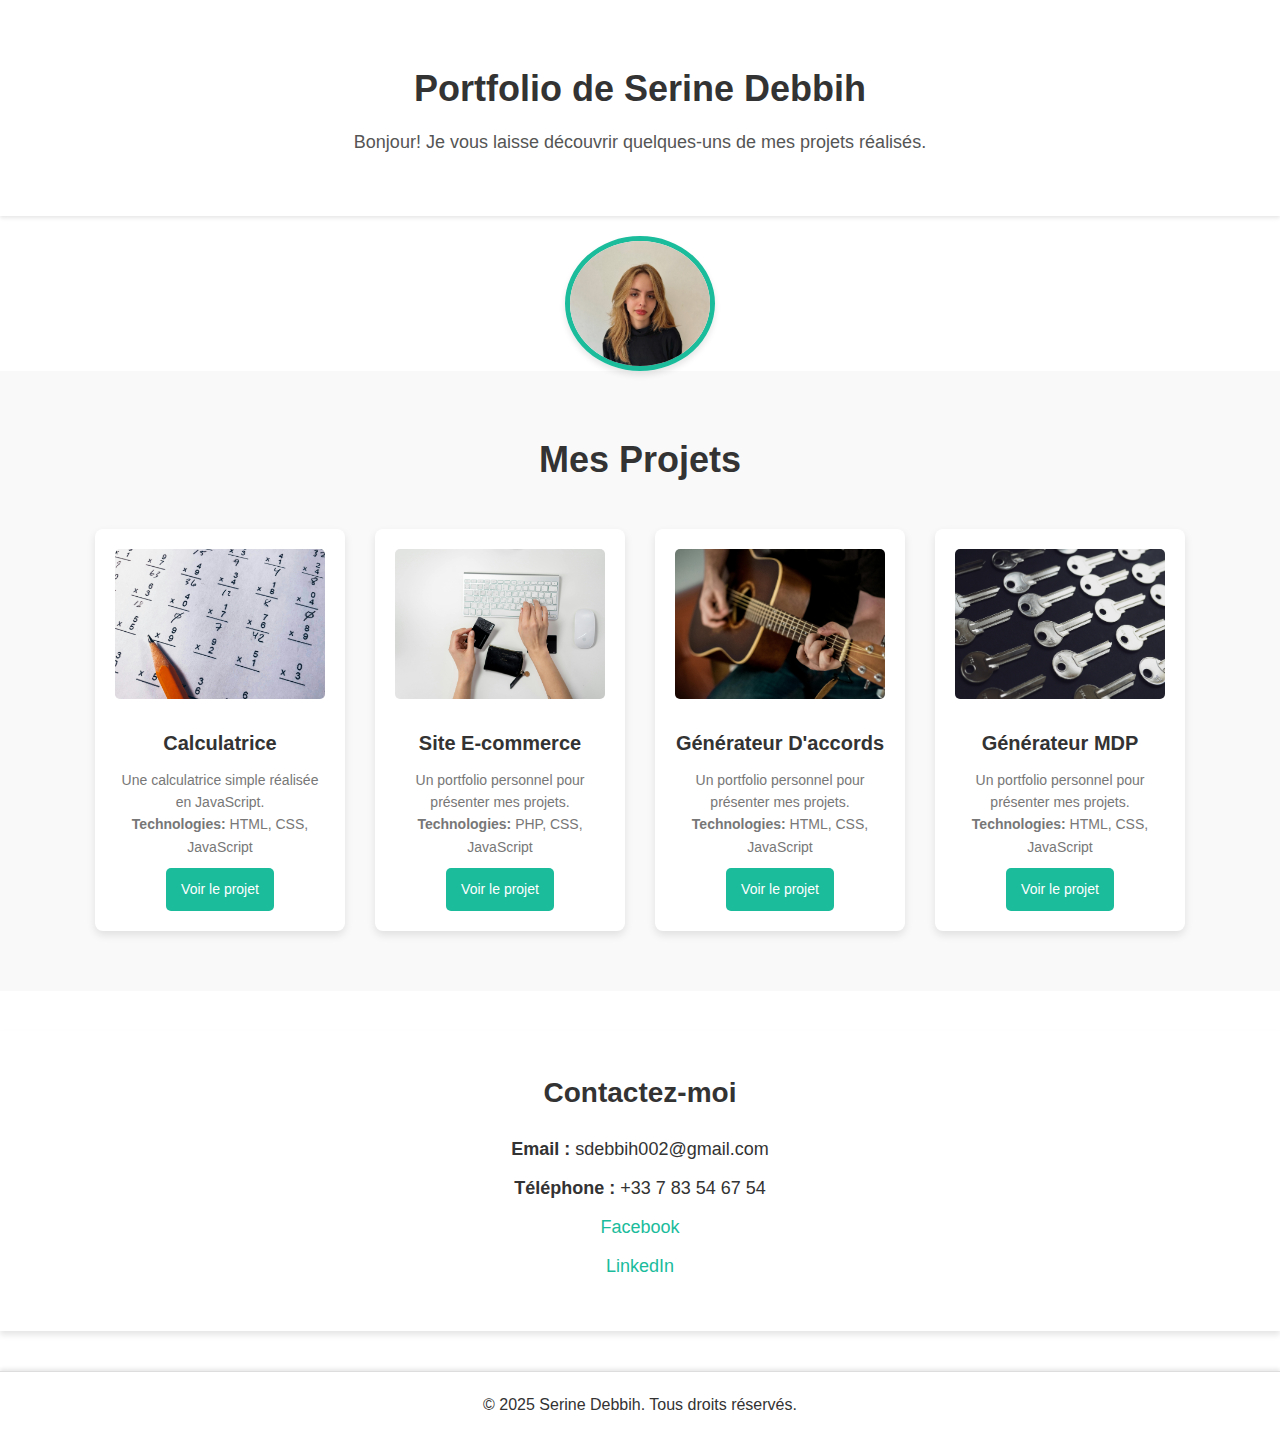
<file: index.html>
<!DOCTYPE html>
<html lang="fr">
<head>
    <meta charset="UTF-8">
    <meta name="viewport" content="width=device-width, initial-scale=1.0">
    <title>Portfolio de Serine Debbih</title>
    <link rel="stylesheet" href="portfolio.css">
</head>
<body>

    <!-- Entête -->
    <header>
        <div class="header-container">
            <h1>Portfolio de Serine Debbih</h1>
            <p>Bonjour! Je vous laisse découvrir quelques-uns de mes projets réalisés.</p>
        </div>
    </header>

    <!-- Section Image de Profil -->
    <section class="profil">
        <img src="images/photocv.jpeg" alt="Photo de Serine">
    </section>

    <!-- Section Projets -->
    <section id="projets" class="projets">
        <h2>Mes Projets</h2>
        <div id="projets-container" class="projets-container">
            <!-- Les projets seront insérés ici dynamiquement via JavaScript -->
        </div>
    </section>

    <!-- Section Contact -->
    <section id="contact" class="contact">
        <h2>Contactez-moi</h2>
        <ul class="contact-list">
            <li><strong>Email :</strong> sdebbih002@gmail.com</li>
            <li><strong>Téléphone :</strong> +33 7 83 54 67 54</li>
            <li><a href="#" target="_blank">Facebook</a></li>
            <li><a href="#" target="_blank">LinkedIn</a></li>
        </ul>
    </section>

    <!-- Pied de page -->
    <footer>
        <p>&copy; 2025 Serine Debbih. Tous droits réservés.</p>
    </footer>

    <script src="portfolio.js"></script>

</body>
</html>
</file>
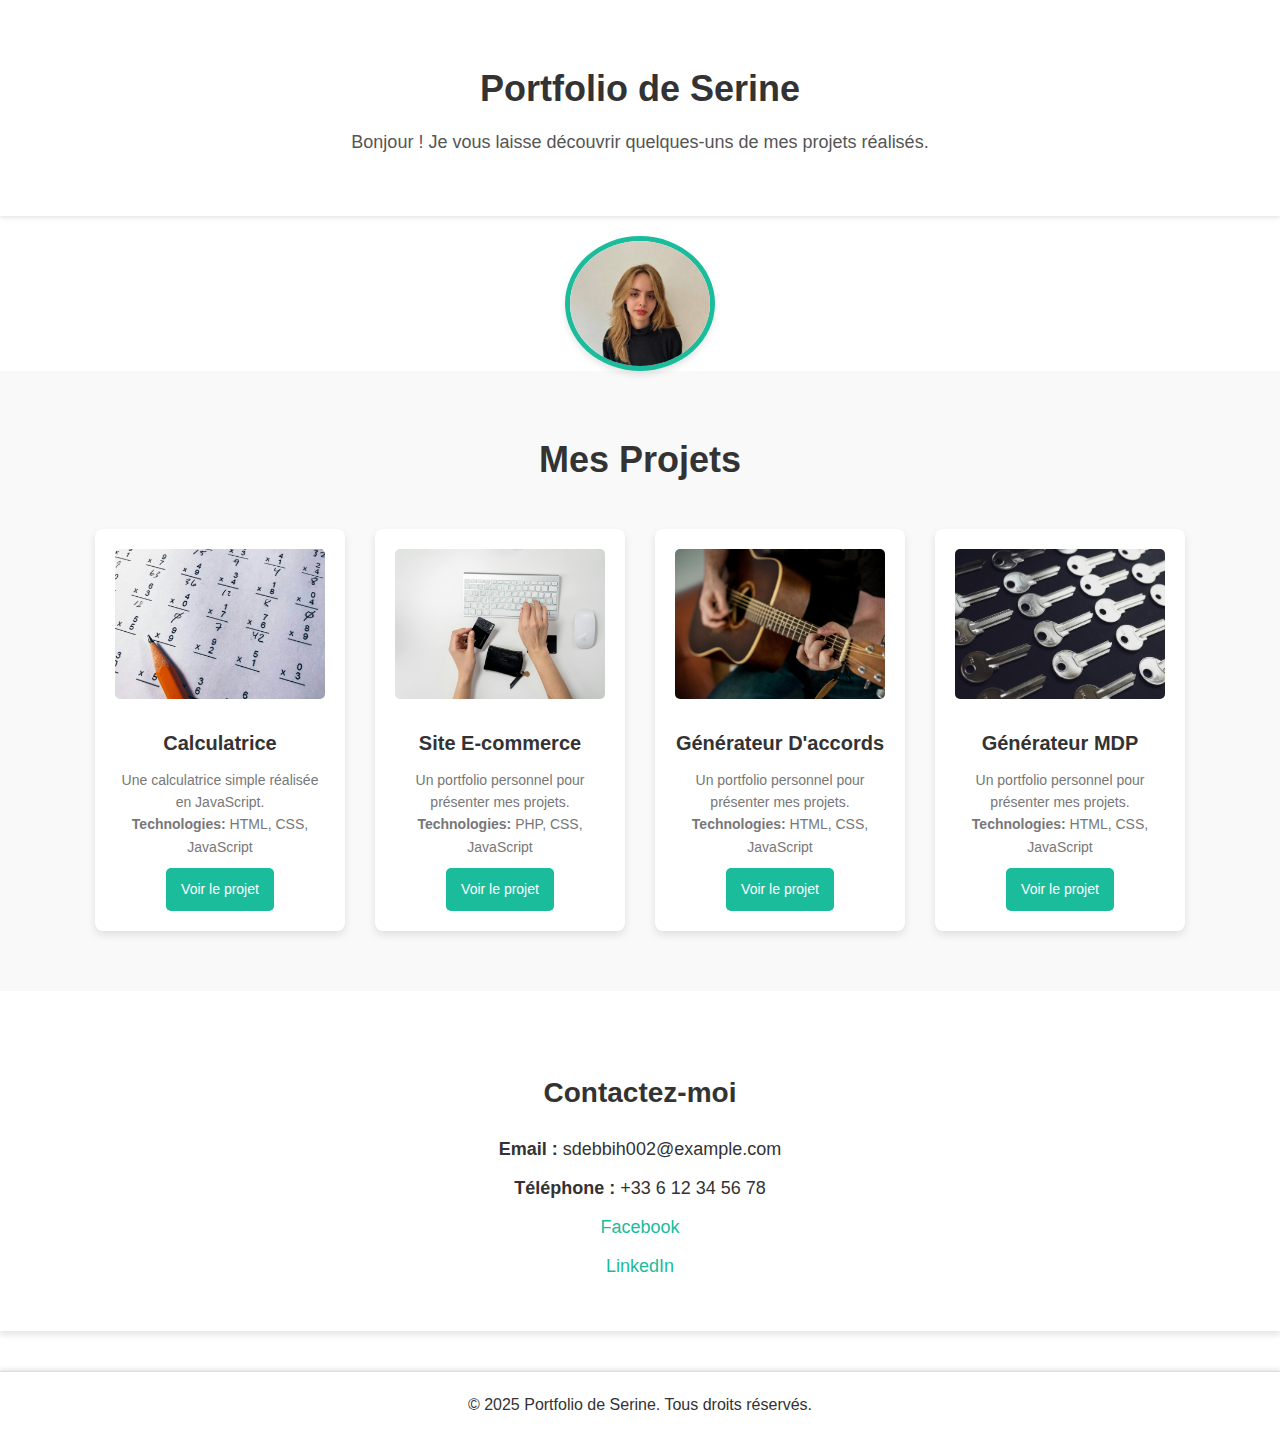
<file: portfolio.html>
<!DOCTYPE html>
<html lang="fr">
<head>
    <meta charset="UTF-8">
    <meta name="viewport" content="width=device-width, initial-scale=1.0">
    <title>Portfolio de Serine</title>
    <link rel="stylesheet" href="portfolio.css">
</head>
<body>

    <!-- Entête -->
    <header>
        <div class="header-container">
            <h1>Portfolio de Serine</h1>
            <p>Bonjour ! Je vous laisse découvrir quelques-uns de mes projets réalisés.</p>
        </div>
    </header>

    <!-- Section Image de Profil -->
    <section class="profil">
        <img src="images/photocv.jpeg" alt="Photo de Serine">
    </section>

    <!-- Section Projets -->
    <section id="projets" class="projets">
        <h2>Mes Projets</h2>
        <div id="projets-container" class="projets-container">
            <!-- Les projets seront insérés ici dynamiquement via JavaScript -->
        </div>
    </section>

    <!-- Section Contact -->
    <section id="contact" class="contact">
        <h2>Contactez-moi</h2>
        <ul class="contact-list">
            <li><strong>Email :</strong> sdebbih002@example.com</li>
            <li><strong>Téléphone :</strong> +33 6 12 34 56 78</li>
            <li><a href="https://www.facebook.com/serine" target="_blank">Facebook</a></li>
            <li><a href="https://www.linkedin.com/in/serine-debbih-359068297/" target="_blank">LinkedIn</a></li>
        </ul>
    </section>

    <!-- Pied de page -->
    <footer>
        <p>&copy; 2025 Portfolio de Serine. Tous droits réservés.</p>
    </footer>

    <script src="portfolio.js"></script>

</body>
</html>
</file>
<file: portfolio.css>
* {
    margin: 0;
    padding: 0;
    box-sizing: border-box;
}

body {
    font-family: 'Arial', sans-serif;
    background-color: #fff;
    color: #333;
    line-height: 1.6;
    padding: 0;
    margin: 0;
}

/* Entête */
header {
    background-color: #fff;
    color: #333;
    text-align: center;
    padding: 60px;
    box-shadow: 0 2px 4px rgba(0, 0, 0, 0.1);
}

header h1 {
    font-size: 36px;
    margin-bottom: 10px;
}

header p {
    font-size: 18px;
    color: #555;
}

/* Image de Profil */
.profil {
    display: flex;
    justify-content: center;
    margin-top: 20px;
}

.profil img {
    width: 150px;
    height: 135px;
    border-radius: 50%;
    border: 5px solid #1abc9c;
    box-shadow: 0 4px 6px rgba(0, 0, 0, 0.1);
}

/* Section des projets */
.projets {
    padding: 60px 40px;
    text-align: center;
    background-color: #f9f9f9;
}

.projets h2 {
    font-size: 36px;
    margin-bottom: 20px;
}

.projets-container {
    display: flex;
    flex-wrap: wrap;
    justify-content: center;
    gap: 30px;
}

.projet {
    background-color: white;
    padding: 20px;
    border-radius: 8px;
    box-shadow: 0 4px 8px rgba(0, 0, 0, 0.1);
    width: 250px;
    transition: transform 0.3s ease-in-out;
    text-align: center;
    margin-top: 20px;
}

.projet:hover {
    transform: translateY(-10px);
}

.projet img {
    width: 100%;
    height: 150px;
    object-fit: cover;
    border-radius: 5px;
    margin-bottom: 10px;
}

.projet h3 {
    font-size: 20px;
    margin: 10px 0;
}

.projet p {
    font-size: 14px;
    color: #777;
}

.projet a {
    text-decoration: none;
    padding: 10px 15px;
    background-color: #1abc9c;
    color: white;
    border-radius: 5px;
    font-size: 14px;
    margin-top: 10px;
    display: inline-block;
    transition: background-color 0.3s ease;
}

.projet a:hover {
    background-color: #16a085;
}

/* Section Contact */
.contact {
    background-color: #fff;
    padding: 40px 20px;
    text-align: center;
    box-shadow: 0 4px 6px rgba(0, 0, 0, 0.1);
    margin-top: 40px;
}

.contact h2 {
    font-size: 28px;
    margin-bottom: 20px;
}

.contact-list {
    list-style-type: none;
    font-size: 18px;
}

.contact-list li {
    margin: 10px 0;
}

.contact-list a {
    text-decoration: none;
    color: #1abc9c;
    transition: color 0.3s ease;
}

.contact-list a:hover {
    color: #16a085;
}

/* Pied de page */
footer {
    background-color: #fff;
    color: #333;
    text-align: center;
    padding: 20px;
    border-top: 1px solid #ddd;
    box-shadow: 0 -2px 4px rgba(0, 0, 0, 0.1);
    margin-top: 40px;
}
</file>
